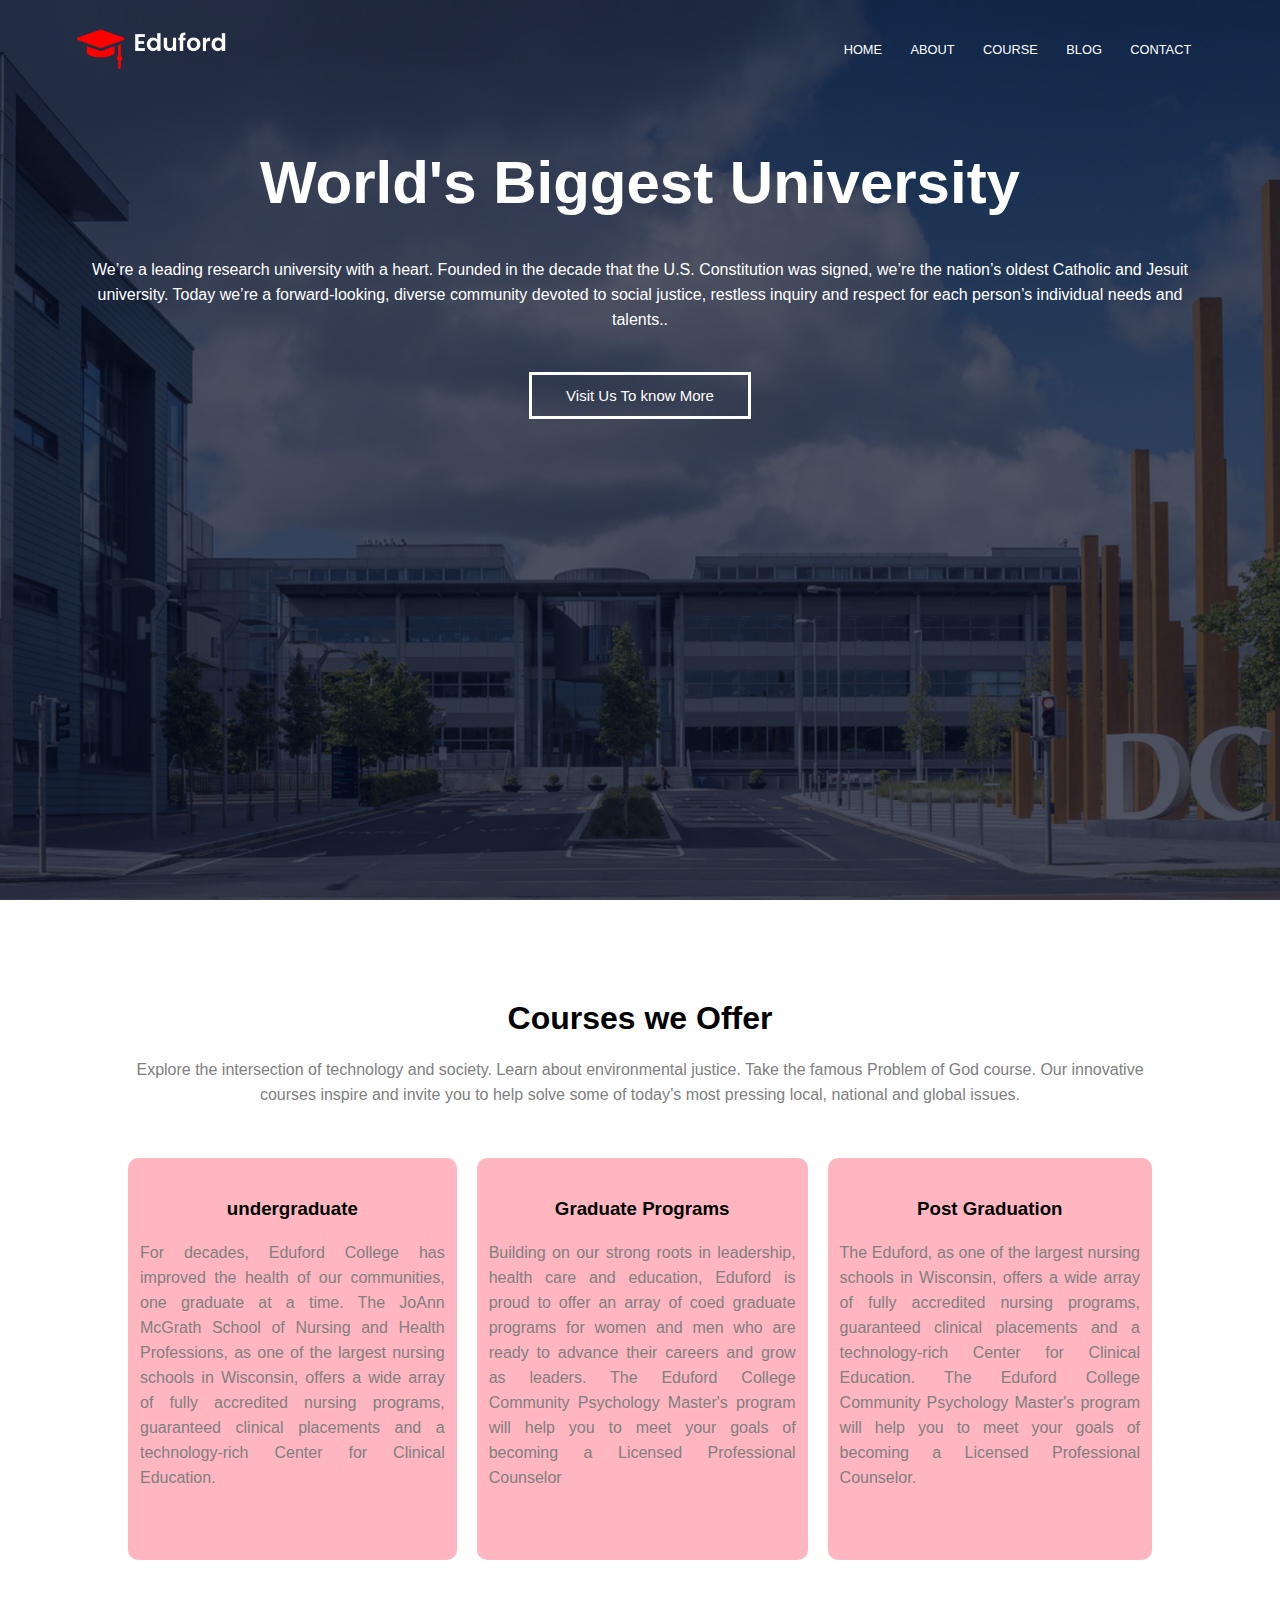
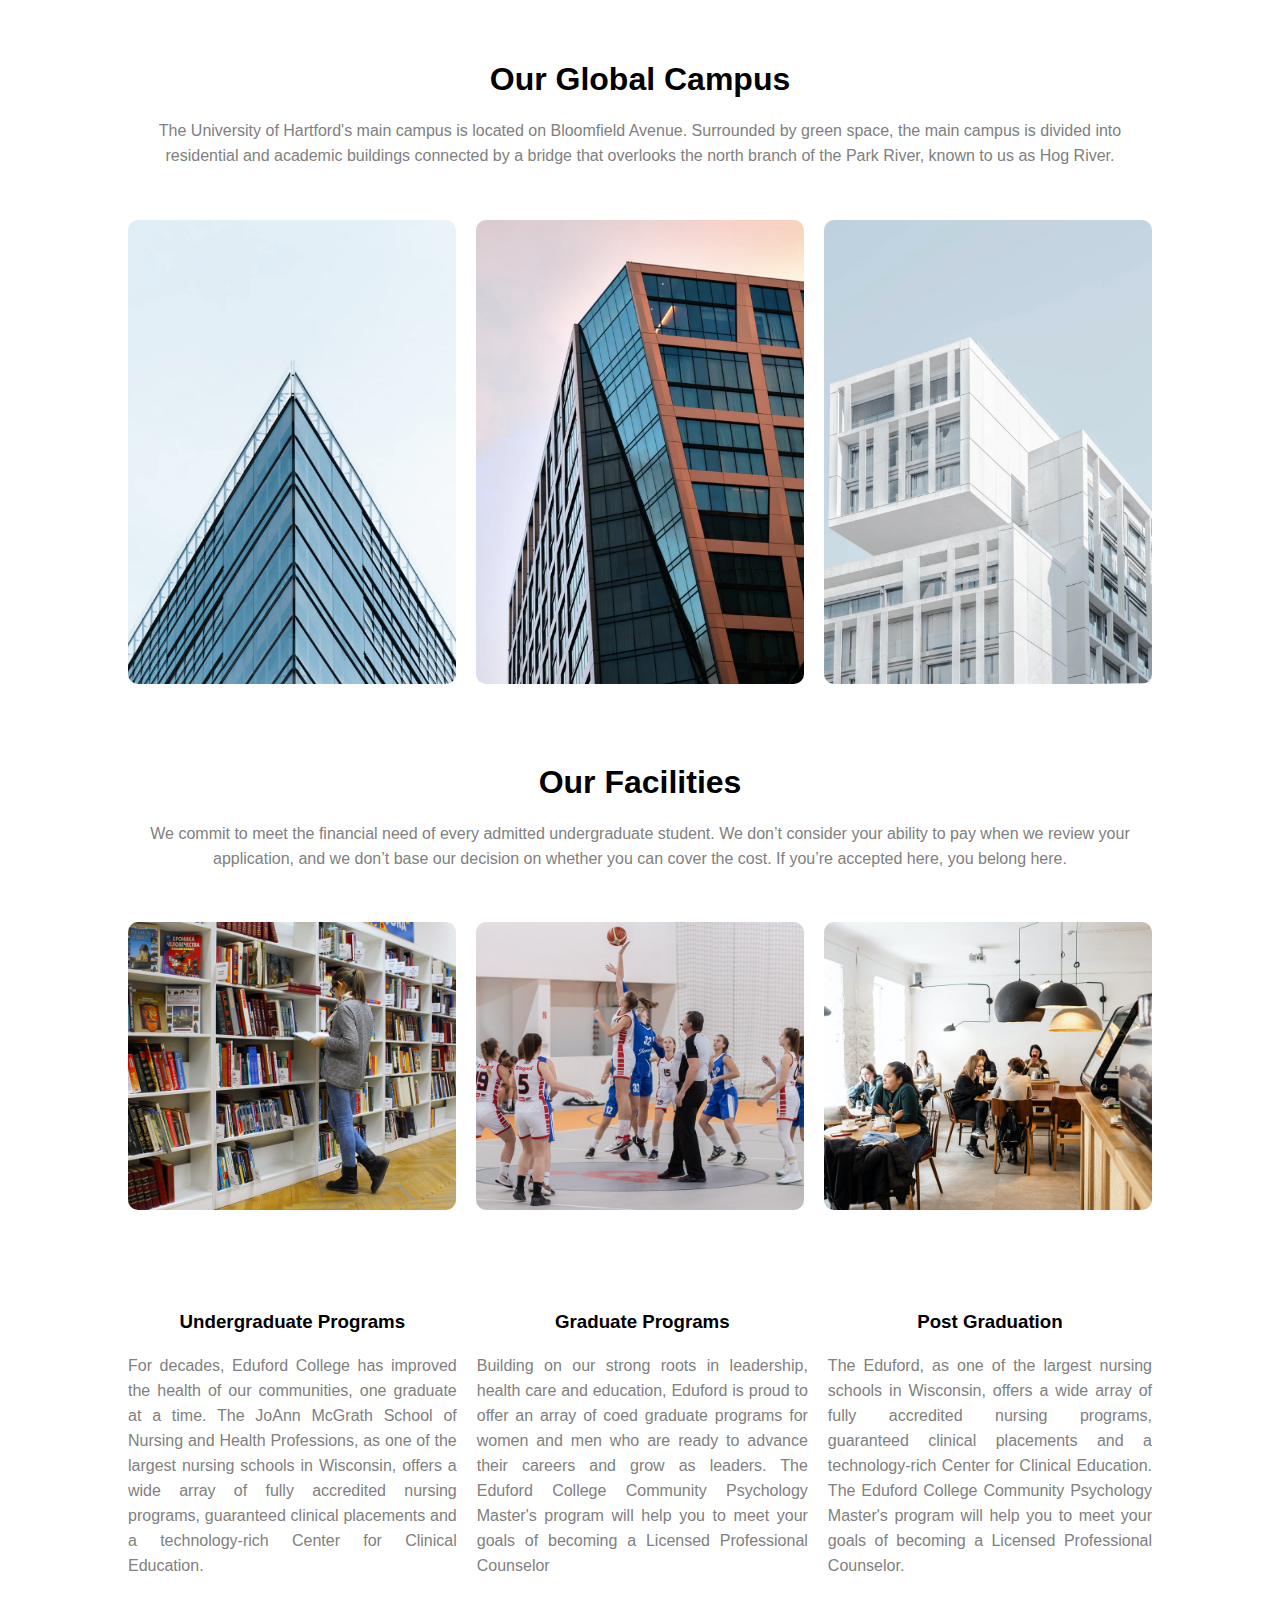
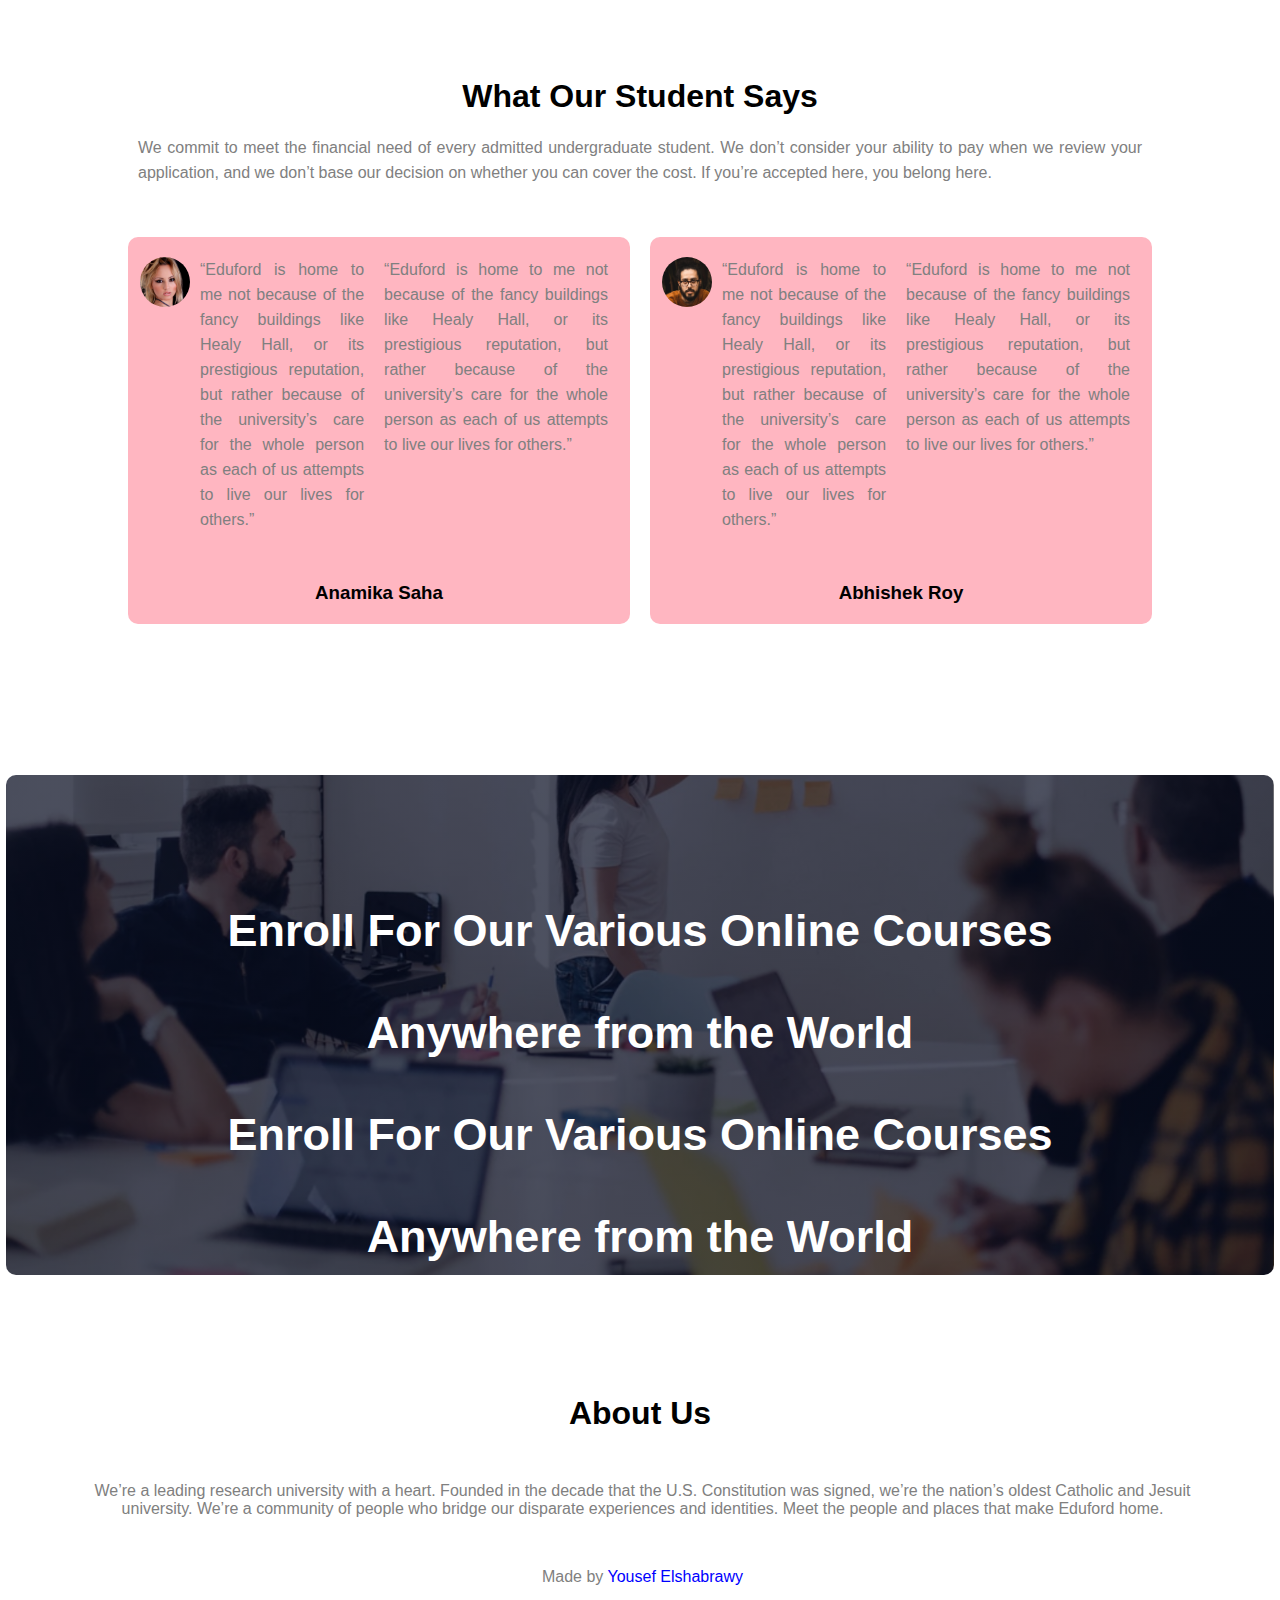
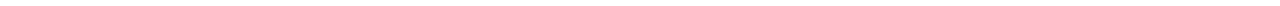
<file: index.html>
<!DOCTYPE html>
<html lang="en">
<head>
    <meta charset="UTF-8">
    <meta name="viewport" content="width=device-width, initial-scale=1.0">
    <title>Eduford</title>
    <link rel="stylesheet" href="style.css">
</head>
<body>
       <!-- ------Header section------- -->
    <header class="header">
        <nav>
            <a href="index.html"><img src="images/logo.png" alt=""></a>
            <div class="nav-list">
                <ul>
                    <li><a href="">HOME</a></li>
                    <li><a href="">ABOUT</a></li>
                    <li><a href="">COURSE</a></li>
                    <li><a href="">BLOG</a></li>
                    <li><a href="">CONTACT</a></li>
                </ul>
            </div>
        </nav>

        <div class="text-box">
            <h1>World's Biggest University</h1>
            <p>
                We’re a leading research university with a heart. Founded in the decade that the U.S. 
                Constitution was signed, we’re the nation’s oldest Catholic and Jesuit university. 
                Today we’re a forward-looking, diverse community devoted to social justice, restless 
                inquiry and respect for each person’s individual needs and talents..
            </p>
            <button>Visit Us To know More</button>
        </div>

    </header>
            <!-- --------- content ------------ -->
    <section class="content">
        <h1>Courses  we Offer</h1>
        <p>Explore the intersection of technology and society. Learn about environmental justice. Take the famous Problem of God course. Our innovative courses inspire and invite you to help solve some of today’s most pressing local, national and global issues.</p>
        
        <div class="course-row">
            <div class="course-col">
                <h3>undergraduate</h3>
                <p>For decades, Eduford College has improved the health of our communities, one graduate at a time. The JoAnn McGrath School of Nursing and Health Professions, as one of the largest nursing schools in Wisconsin, offers a wide array of fully accredited nursing programs, guaranteed clinical placements and a technology-rich Center for Clinical Education.</p>
            </div>

            <div class="course-col">
                <h3>Graduate Programs</h3>
                <p>Building on our strong roots in leadership, health care and education, Eduford is proud to offer an array of coed graduate programs for women and men who are ready to advance their careers and grow as leaders. The Eduford College Community Psychology Master's program will help you to meet your goals of becoming a Licensed Professional Counselor</p>
            </div>
        
            <div class="course-col">
                <h3>Post Graduation</h3>
                <p>The Eduford, as one of the largest nursing schools in Wisconsin, offers a wide array of fully accredited nursing programs, guaranteed clinical placements and a technology-rich Center for Clinical Education. The Eduford College Community Psychology Master's program will help you to meet your goals of becoming a Licensed Professional Counselor.</p>
            </div>
        </div>
    </section>

            <!-- --------- campus ------------ -->

    <section class="campus">
        <h1>Our Global Campus</h1>
        <p>The University of Hartford's main campus is located on Bloomfield Avenue. Surrounded by green space, the main campus is divided into residential and academic buildings connected by a bridge that overlooks the north branch of the Park River, known to us as Hog River.</p>
        
        <div class="campus-row">
            <div class="campus-col">
                <img src="images/london.png" alt="">
                <h3 class="layer">LONDON</h3>
            </div>

            <div class="campus-col">
                <img src="images/newyork.png" alt="">
                <h3 class="layer">NEWYORK</h3>
            </div>

            <div class="campus-col">
                <img src="images/washington.png" alt="">
                <h3 class="layer">WASHINGTON</h3>
            </div>
        </div>
    </section>
            
            <!-- --------- facilities ------------ -->
    <section class="facilities">
        <h1>Our Facilities</h1>
        <p>We commit to meet the financial need of every admitted undergraduate student. We don’t consider your ability to pay when we review your application, and we don’t base our decision on whether you can cover the cost. If you’re accepted here, you belong here.</p>
        
        <div class="facilities-row">
            <div class="facilities-col">
                <img src="images/library.png" alt="">
            </div>

            <div class="facilities-col">
                <img src="images/basketball.png" alt="">
            </div>

            <div class="facilities-col">
                <img src="images/cafeteria.png" alt="">
            </div>
        </div>

        <div class="facilities-row">
            <div class="facilities-coltext">
                <h3>Undergraduate Programs</h3>
                <p>For decades, Eduford College has improved the health of our communities, one graduate at a time. The JoAnn McGrath School of Nursing and Health Professions, as one of the largest nursing schools in Wisconsin, offers a wide array of fully accredited nursing programs, guaranteed clinical placements and a technology-rich Center for Clinical Education.</p>
            </div>

            <div class="facilities-coltext">
                <h3>Graduate Programs</h3>
                <p>Building on our strong roots in leadership, health care and education, Eduford is proud to offer an array of coed graduate programs for women and men who are ready to advance their careers and grow as leaders. The Eduford College Community Psychology Master's program will help you to meet your goals of becoming a Licensed Professional Counselor</p>
            </div>

            <div class="facilities-coltext">
                <h3>Post Graduation</h3>
                <p>The Eduford, as one of the largest nursing schools in Wisconsin, offers a wide array of fully accredited nursing programs, guaranteed clinical placements and a technology-rich Center for Clinical Education. The Eduford College Community Psychology Master's program will help you to meet your goals of becoming a Licensed Professional Counselor.</p>
            </div>
        </div>
    </section>

            <!-- --------- Students Says ------------ -->
    <section class="students">
        <h1>What Our Student Says</h1>
        <p>We commit to meet the financial need of every admitted undergraduate student. We don’t consider your ability to pay when we review your application, and we don’t base our decision on whether you can cover the cost. If you’re accepted here, you belong here.</p>
    
        <div class="students-row">
            <div class="students-col">
                <div class="user-1">
                    <div class="user-1">
                    <img class="user" src="images/user1.jpg" alt="">
                    <p>“Eduford is home to me not because of the fancy buildings like Healy Hall, or its prestigious reputation, but rather because of the university’s care for the whole person as each of us attempts to live our lives for others.”</p>
                </div>
                    <p>“Eduford is home to me not because of the fancy buildings like Healy Hall, or its prestigious reputation, but rather because of the university’s care for the whole person as each of us attempts to live our lives for others.”</p>
                </div>
                <div>
                    <h3>Anamika Saha</h3>
                </div>
            </div>

            <div class="students-col">
                <div class="user-1">
                    <div class="user-1">
                    <img class="user" src="images/user2.jpg" alt="">
                    <p>“Eduford is home to me not because of the fancy buildings like Healy Hall, or its prestigious reputation, but rather because of the university’s care for the whole person as each of us attempts to live our lives for others.”</p>
                </div>
                    <p>“Eduford is home to me not because of the fancy buildings like Healy Hall, or its prestigious reputation, but rather because of the university’s care for the whole person as each of us attempts to live our lives for others.”</p>
                </div>
                <div>
                    <h3>Abhishek Roy</h3>
                </div>
            </div>
        </div>
    </section>
       
            <!-- --------contact us------- -->

    <section class="contact">
        <h1>Enroll For Our Various Online Courses </h1>
        <h1>Anywhere from the World</h1>
        <h1>Enroll For Our Various Online Courses </h1>
        <h1>Anywhere from the World</h1>
        <button>Contact Us</button>
    </section>

    <!-- ---------About us----------- -->
     <footer class="about">
            <h1 class="about-head">About Us</h1>
            <p class="about-text">We’re a leading research university with a heart. Founded in the decade that the U.S. Constitution was signed, we’re the nation’s oldest Catholic and Jesuit university. We’re a community of people who bridge our disparate experiences and identities. Meet the people and places that make Eduford home.</p>
            <p class="about-text">Made by <a href="">Yousef Elshabrawy</a></p>
     </footer>
</body>
</html>
</file>
<file: style.css>
*{
    margin: 0;
    padding: 0;
    font-family: 'Josefin Sans', sans-serif;
}
.header{
    min-height: 100vh;
    width: 100%;
    background-image: linear-gradient(rgba(4, 9, 30, 0.7), rgba(4, 9, 30, 0.7)), url(images/banner.png);

    opacity: 150%;
    background-position: center;
    
    background-size: cover ;
    position: relative;
}
nav{
    display: flex;
    padding: 2% 6%;
    justify-content: space-between;
    align-items: center;
}
nav img{
    width: 150px;
}
.nav-list {
    flex: 1;
    text-align: right;
}
nav ul li{
    list-style: none;
    display: inline; /* inline-block */
    padding: 8px 12px;
    position: relative;
}
.nav-list a{
    color: white;
    text-decoration: none;
    font-size: 0.8rem; 
}
nav ul li:hover{
    text-decoration: underline;
    color: red;
    transition: 0.5s;
}
.text-box{
    color: #fff;
    top:  50%;
    position: relative;
    text-align: center;
    padding-top: 50px;
}
.text-box h1{
    font-size: 60px;
}
.text-box p{
    margin: 20px  40px;
    text-align: center;
    line-height: 25px;
    padding: 20px 45px;
}
.text-box button{
    color:#fff;
    padding: 12px 34px;
    background: transparent;
    position: relative;
    cursor: pointer;
    border: solid #fff;
    font-size: 15px;
    
}
.text-box button:hover{
    background-color: rgb(73, 137, 255);
    transition: 1s;
}

/* content section  campus */

.content {
    width:80%;
    margin: auto;
    text-align: center;
    padding-top: 100px;
}
.content h1 {
    margin-bottom: 20px;
}
.content p {
    margin-bottom: 50px;
    line-height: 25px;
    color: gray;
}
.course-row {
    margin-top: 5%;
    display: flex;
    justify-content: space-around;
    gap: 20px;
}
.course-row h3{
    padding: 20px;
    text-align: center;
}
.course-row p{
    text-align: justify;
    line-height: 25px;
}
.course-col{
    background-color: lightpink;
    border-radius: 10px;
    margin-bottom: 5%;
    box-sizing: border-box;
    padding: 20px 12px; 
    transition: 0.5s;
}
.course-col:hover{
    box-shadow: 0 0 20px 0px rgb(123, 123, 124);
}

/* content section  campus */

.campus{
    width:80%;
    margin: auto;
    text-align: center;
    padding-top: 50px;
}
.campus-row{
    margin-top: 5%;
    display: flex;
    justify-content: space-around;
    gap: 20px;
} 
.campus h1{
    margin-bottom: 20px;
}
.campus p{
    margin-bottom: 50px;
    line-height: 25px;
    color: gray;
}
.campus-col{
    /* flex-basis: 32%;  */
    border-radius: 10px;
    margin-bottom: 30px;
    position: relative; 
    overflow: hidden; 
}
.campus-col img{
    width: 100%;
    display: block;
}
.campus-col .layer{
    background: transparent;
    width: 100%;
    height: 100%;
    position: absolute;
    top: 0;
    left: 0;
    transition: 0.5s;
}
.campus-col .layer:hover{
    background: rgba(251, 104, 104, 0.7);
}
.campus-col h3{
    width: 100%;
    font-weight: 300;
    padding-top: 50%;
    color: #fff;
    bottom: 0;
    left: 50%;
    position: absolute;
    opacity: 0;
    transition: 0.5s;
}
.campus-col h3:hover{
    opacity: 1;
    bottom: 49%;
}

/*    facilities    */

.facilities{
    width:80%;
    margin: auto;
    text-align: center;
    padding-top: 50px;
}
.facilities-row{
    margin-top: 5%;
    display: flex;
    justify-content: space-around;
    gap: 20px;
} 
.facilities h1{
    margin-bottom: 20px;
}
.facilities p{
    margin-bottom: 50px;
    line-height: 25px;
    color: gray;
}
.facilities-col img{
    width: 100%;
    display: block;
}
.facilities-col{
    /* flex-basis: 32%;  */
    border-radius: 10px;
    margin-bottom: 30px;
    position: relative; 
    overflow: hidden; 
}
.facilities-row h3{
    padding: 20px;
    text-align: center;
}
.facilities-row p{
    text-align: justify;
    line-height: 25px;
}

    /* Students review */

.students{
    width:80%;
    margin: auto;
    text-align: center;
    padding-top: 50px;
}
.students-row{
    margin-top: 5%;
    display: flex;
    justify-content: space-between;
    gap: 20px;
} 
.students h1{
    margin-bottom: 20px;
}
.students p{
    margin-bottom: 50px;
    line-height: 25px;
    color: gray;
}
.students-col{
    display: flex;
    flex-direction: column;
    background-color: lightpink;
    justify-content: space-between;
    border-radius: 10px;
    margin-bottom: 5%;
    box-sizing: border-box;
    padding: 20px 12px; 
    transition: 0.5s;
}
.students .user{
    width: 50px;
    height: 50px;
    border-radius: 50px;
}
.students p{
        text-align: justify;
        padding: 0px 10px;
}
.user-1{
    display: flex;
}
/* .user-2{
    display: flex;
} */
.contact{
    margin: 100px auto;
    width: 99%;
    height: 300px;
    /* background-image:linear-gradient(rgba (0,0,0,0.7) url(images/banner2.jpg); */
    background-image: linear-gradient(rgba(4, 9, 30, 0.7), rgba(4, 9, 30, 0.7)), url(images/banner2.jpg);
    opacity: 150%;
    background-position: center;
    background-size: cover ;
    border-radius: 10px;
    text-align: center;
    padding: 100px 0;
}
.contact h1{
    color: #fff;
    position: relative;
    text-align: center;
    padding-bottom: 20px;
    margin-top: 30px;
    margin-bottom: 30px;
    font-size: 45px;
}
.contact button{
    color:#fff;
    padding: 12px 34px;
    background: transparent;
    position: relative;
    cursor: pointer;
    border: solid #fff;
    font-size: 20px;
}
.contact button:hover{
    background-color: rgb(73, 137, 255);
    transition: 1s;
    
}
footer{
    text-align: center;
    padding: 20px;
}

footer p{
    margin-top: 50px;
    margin-left: 55px;
    margin-right: 50px;
    color: gray;
}
footer a{
    text-decoration: none;
    color: blue;
}
</file>
